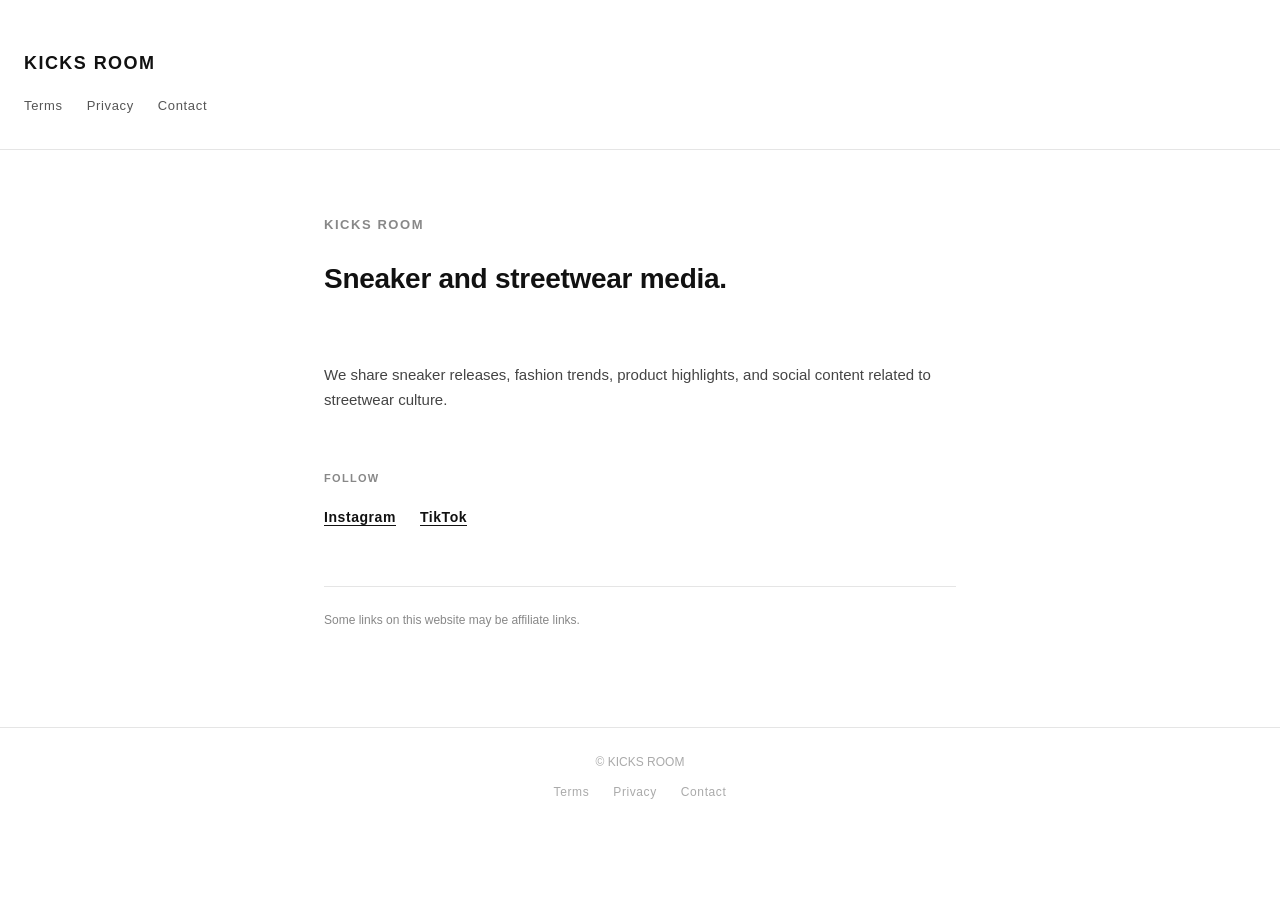
<file: index.html>
<!DOCTYPE html>
<html lang="en">
<head>
  <meta charset="UTF-8">
  <meta name="viewport" content="width=device-width, initial-scale=1.0">
  <title>KICKS ROOM</title>
  <meta name="description" content="Sneaker and streetwear media. Releases, fashion trends, product highlights, and social content.">
  <link rel="stylesheet" href="style.css">
</head>
<body>

  <header>
    <a class="site-title" href="index.html">KICKS ROOM</a>
    <nav>
      <a href="terms.html">Terms</a>
      <a href="privacy.html">Privacy</a>
      <a href="contact.html">Contact</a>
    </nav>
  </header>

  <main>
    <section class="hero">
      <h1>KICKS ROOM</h1>
      <p>Sneaker and streetwear media.</p>
    </section>

    <section class="about">
      <p>We share sneaker releases, fashion trends, product highlights, and social content related to streetwear culture.</p>
    </section>

    <section class="social-links">
      <h2>Follow</h2>
      <ul>
        <li><a href="https://www.instagram.com/kicksroom_/" target="_blank" rel="noopener">Instagram</a></li>
        <li><a href="https://www.tiktok.com/@wapbot99" target="_blank" rel="noopener">TikTok</a></li>
      </ul>
    </section>

    <p class="disclosure">Some links on this website may be affiliate links.</p>
  </main>

  <footer>
    <p>&copy; KICKS ROOM</p>
    <nav>
      <a href="terms.html">Terms</a>
      <a href="privacy.html">Privacy</a>
      <a href="contact.html">Contact</a>
    </nav>
  </footer>

</body>
</html>
</file>
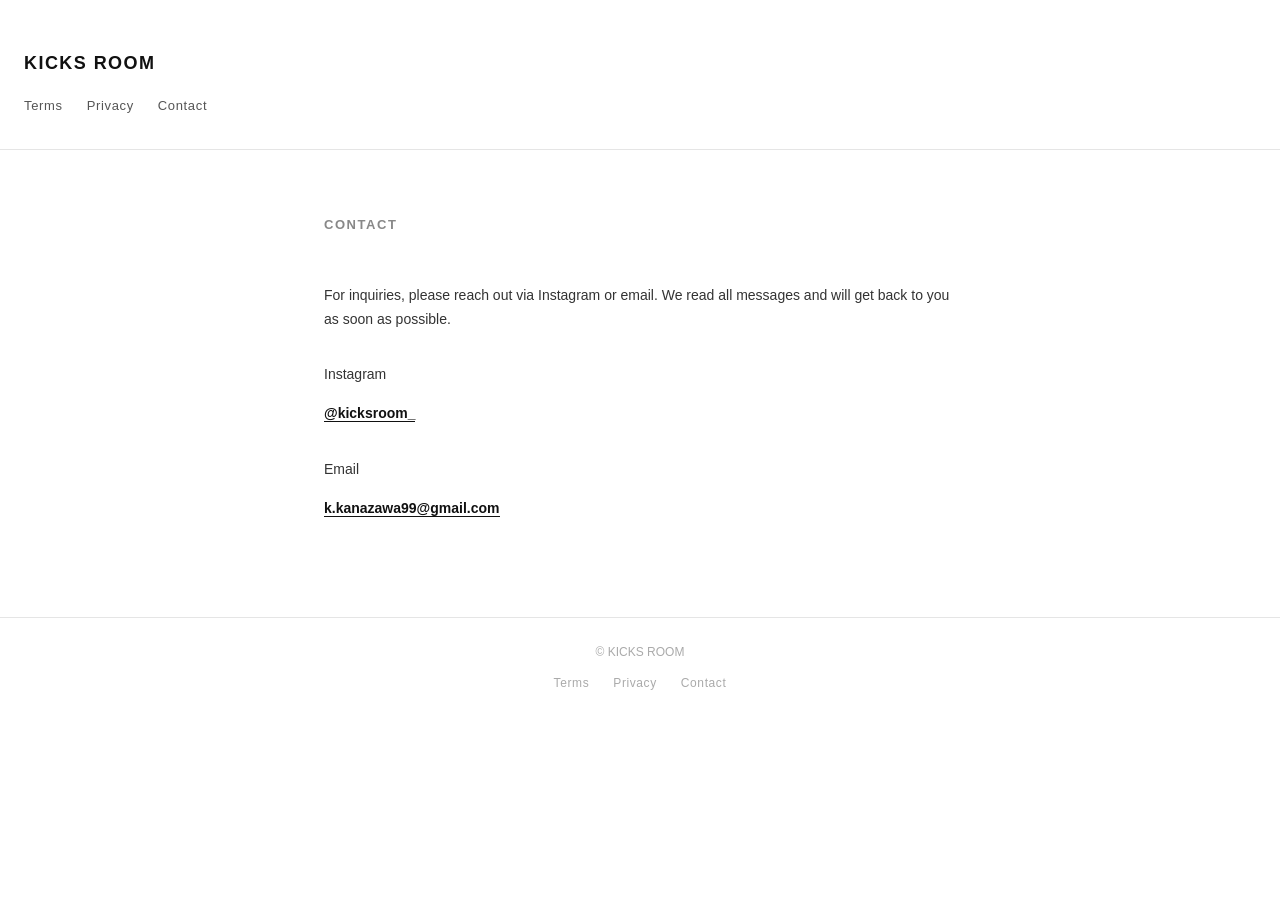
<file: contact.html>
<!DOCTYPE html>
<html lang="en">
<head>
  <meta charset="UTF-8">
  <meta name="viewport" content="width=device-width, initial-scale=1.0">
  <title>Contact — KICKS ROOM</title>
  <meta name="description" content="Contact KICKS ROOM.">
  <link rel="stylesheet" href="style.css">
</head>
<body>

  <header>
    <a class="site-title" href="index.html">KICKS ROOM</a>
    <nav>
      <a href="terms.html">Terms</a>
      <a href="privacy.html">Privacy</a>
      <a href="contact.html">Contact</a>
    </nav>
  </header>

  <main>
    <div class="page-header">
      <h1>Contact</h1>
    </div>

    <div class="content">
      <p>For inquiries, please reach out via Instagram or email. We read all messages and will get back to you as soon as possible.</p>

      <div class="contact-block">
        <p>Instagram</p>
        <a href="https://www.instagram.com/kicksroom_/" target="_blank" rel="noopener">@kicksroom_</a>
      </div>

      <div class="contact-block">
        <p>Email</p>
        <a href="mailto:k.kanazawa99@gmail.com">k.kanazawa99@gmail.com</a>
      </div>
    </div>
  </main>

  <footer>
    <p>&copy; KICKS ROOM</p>
    <nav>
      <a href="terms.html">Terms</a>
      <a href="privacy.html">Privacy</a>
      <a href="contact.html">Contact</a>
    </nav>
  </footer>

</body>
</html>
</file>
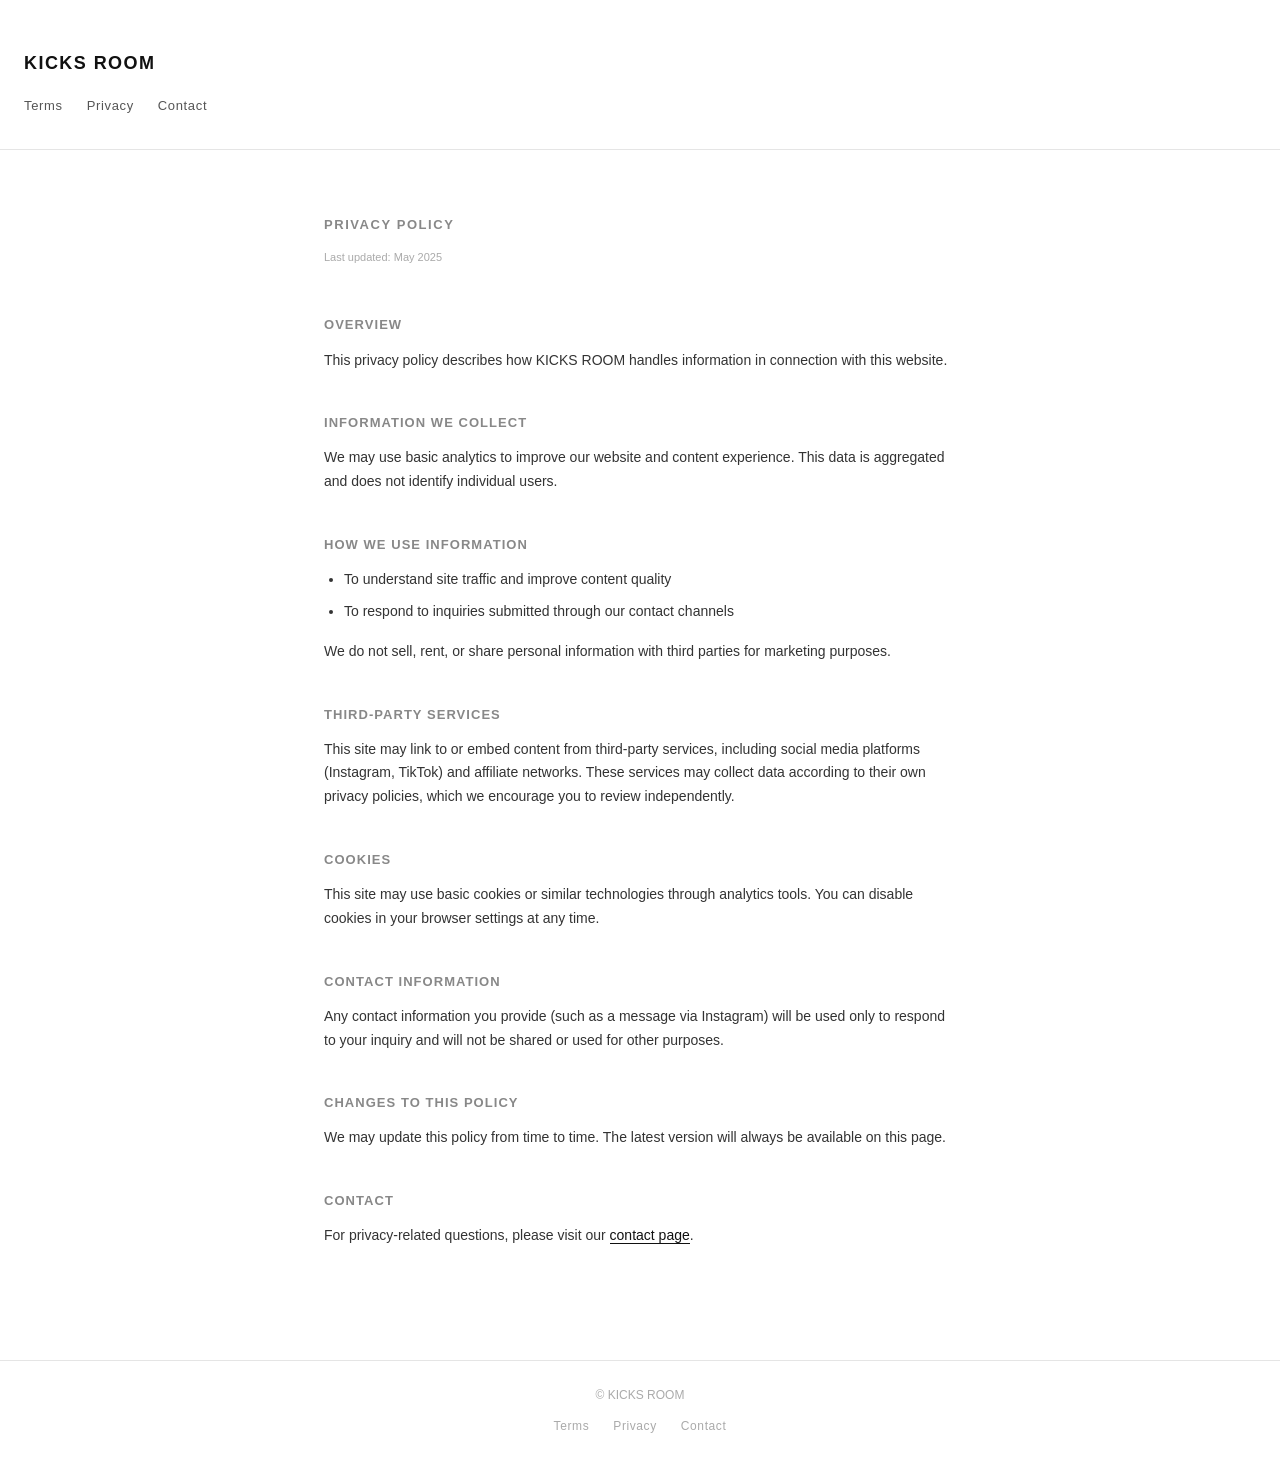
<file: privacy.html>
<!DOCTYPE html>
<html lang="en">
<head>
  <meta charset="UTF-8">
  <meta name="viewport" content="width=device-width, initial-scale=1.0">
  <title>Privacy Policy — KICKS ROOM</title>
  <meta name="description" content="Privacy Policy for KICKS ROOM.">
  <link rel="stylesheet" href="style.css">
</head>
<body>

  <header>
    <a class="site-title" href="index.html">KICKS ROOM</a>
    <nav>
      <a href="terms.html">Terms</a>
      <a href="privacy.html">Privacy</a>
      <a href="contact.html">Contact</a>
    </nav>
  </header>

  <main>
    <div class="page-header">
      <h1>Privacy Policy</h1>
      <p>Last updated: May 2025</p>
    </div>

    <div class="content">
      <h2>Overview</h2>
      <p>This privacy policy describes how KICKS ROOM handles information in connection with this website.</p>

      <h2>Information We Collect</h2>
      <p>We may use basic analytics to improve our website and content experience. This data is aggregated and does not identify individual users.</p>

      <h2>How We Use Information</h2>
      <ul>
        <li>To understand site traffic and improve content quality</li>
        <li>To respond to inquiries submitted through our contact channels</li>
      </ul>
      <p>We do not sell, rent, or share personal information with third parties for marketing purposes.</p>

      <h2>Third-Party Services</h2>
      <p>This site may link to or embed content from third-party services, including social media platforms (Instagram, TikTok) and affiliate networks. These services may collect data according to their own privacy policies, which we encourage you to review independently.</p>

      <h2>Cookies</h2>
      <p>This site may use basic cookies or similar technologies through analytics tools. You can disable cookies in your browser settings at any time.</p>

      <h2>Contact Information</h2>
      <p>Any contact information you provide (such as a message via Instagram) will be used only to respond to your inquiry and will not be shared or used for other purposes.</p>

      <h2>Changes to This Policy</h2>
      <p>We may update this policy from time to time. The latest version will always be available on this page.</p>

      <h2>Contact</h2>
      <p>For privacy-related questions, please visit our <a href="contact.html">contact page</a>.</p>
    </div>
  </main>

  <footer>
    <p>&copy; KICKS ROOM</p>
    <nav>
      <a href="terms.html">Terms</a>
      <a href="privacy.html">Privacy</a>
      <a href="contact.html">Contact</a>
    </nav>
  </footer>

</body>
</html>
</file>
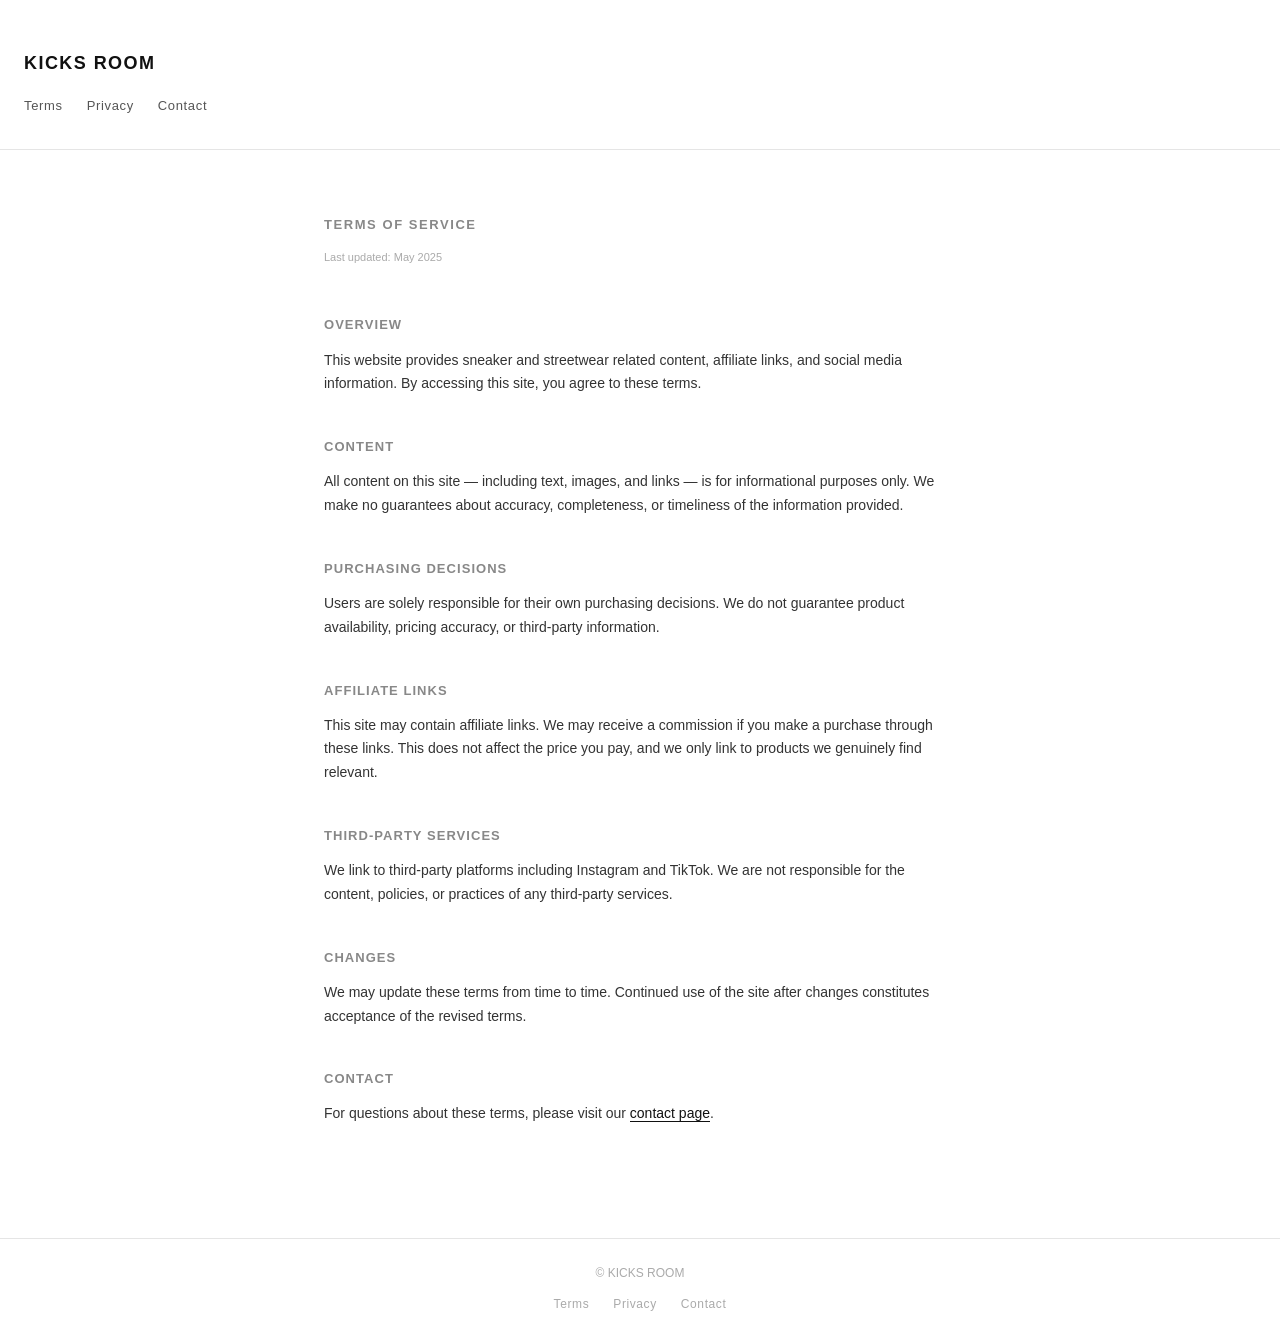
<file: terms.html>
<!DOCTYPE html>
<html lang="en">
<head>
  <meta charset="UTF-8">
  <meta name="viewport" content="width=device-width, initial-scale=1.0">
  <title>Terms of Service — KICKS ROOM</title>
  <meta name="description" content="Terms of Service for KICKS ROOM.">
  <link rel="stylesheet" href="style.css">
</head>
<body>

  <header>
    <a class="site-title" href="index.html">KICKS ROOM</a>
    <nav>
      <a href="terms.html">Terms</a>
      <a href="privacy.html">Privacy</a>
      <a href="contact.html">Contact</a>
    </nav>
  </header>

  <main>
    <div class="page-header">
      <h1>Terms of Service</h1>
      <p>Last updated: May 2025</p>
    </div>

    <div class="content">
      <h2>Overview</h2>
      <p>This website provides sneaker and streetwear related content, affiliate links, and social media information. By accessing this site, you agree to these terms.</p>

      <h2>Content</h2>
      <p>All content on this site — including text, images, and links — is for informational purposes only. We make no guarantees about accuracy, completeness, or timeliness of the information provided.</p>

      <h2>Purchasing Decisions</h2>
      <p>Users are solely responsible for their own purchasing decisions. We do not guarantee product availability, pricing accuracy, or third-party information.</p>

      <h2>Affiliate Links</h2>
      <p>This site may contain affiliate links. We may receive a commission if you make a purchase through these links. This does not affect the price you pay, and we only link to products we genuinely find relevant.</p>

      <h2>Third-Party Services</h2>
      <p>We link to third-party platforms including Instagram and TikTok. We are not responsible for the content, policies, or practices of any third-party services.</p>

      <h2>Changes</h2>
      <p>We may update these terms from time to time. Continued use of the site after changes constitutes acceptance of the revised terms.</p>

      <h2>Contact</h2>
      <p>For questions about these terms, please visit our <a href="contact.html">contact page</a>.</p>
    </div>
  </main>

  <footer>
    <p>&copy; KICKS ROOM</p>
    <nav>
      <a href="terms.html">Terms</a>
      <a href="privacy.html">Privacy</a>
      <a href="contact.html">Contact</a>
    </nav>
  </footer>

</body>
</html>
</file>
<file: style.css>
* {
  margin: 0;
  padding: 0;
  box-sizing: border-box;
}

body {
  font-family: -apple-system, BlinkMacSystemFont, "Helvetica Neue", Arial, sans-serif;
  background-color: #fff;
  color: #111;
  font-size: 16px;
  line-height: 1.7;
  -webkit-font-smoothing: antialiased;
}

a {
  color: #111;
  text-decoration: none;
  border-bottom: 1px solid #111;
}

a:hover {
  opacity: 0.5;
}

header {
  padding: 48px 24px 32px;
  border-bottom: 1px solid #e5e5e5;
}

header .site-title {
  font-size: 18px;
  font-weight: 700;
  letter-spacing: 0.08em;
  text-transform: uppercase;
  border-bottom: none;
}

nav {
  margin-top: 16px;
  display: flex;
  gap: 24px;
  flex-wrap: wrap;
}

nav a {
  font-size: 13px;
  letter-spacing: 0.05em;
  color: #555;
  border-bottom: none;
}

nav a:hover {
  color: #111;
  opacity: 1;
}

main {
  max-width: 680px;
  margin: 0 auto;
  padding: 64px 24px 96px;
}

.hero {
  margin-bottom: 64px;
}

.hero h1 {
  font-size: 13px;
  font-weight: 700;
  letter-spacing: 0.12em;
  text-transform: uppercase;
  margin-bottom: 24px;
  color: #888;
}

.hero p {
  font-size: 28px;
  font-weight: 700;
  line-height: 1.35;
  letter-spacing: -0.01em;
}

.about {
  margin-bottom: 56px;
}

.about p {
  font-size: 15px;
  color: #444;
  margin-bottom: 12px;
}

.social-links {
  margin-bottom: 56px;
}

.social-links h2 {
  font-size: 11px;
  font-weight: 700;
  letter-spacing: 0.12em;
  text-transform: uppercase;
  color: #888;
  margin-bottom: 16px;
}

.social-links ul {
  list-style: none;
  display: flex;
  gap: 24px;
  flex-wrap: wrap;
}

.social-links ul li a {
  font-size: 14px;
  font-weight: 600;
  letter-spacing: 0.04em;
}

.disclosure {
  font-size: 12px;
  color: #888;
  border-top: 1px solid #e5e5e5;
  padding-top: 24px;
  line-height: 1.6;
}

.page-header {
  margin-bottom: 48px;
}

.page-header h1 {
  font-size: 13px;
  font-weight: 700;
  letter-spacing: 0.12em;
  text-transform: uppercase;
  color: #888;
  margin-bottom: 12px;
}

.page-header p {
  font-size: 11px;
  color: #aaa;
}

.content h2 {
  font-size: 13px;
  font-weight: 700;
  letter-spacing: 0.08em;
  text-transform: uppercase;
  margin-top: 40px;
  margin-bottom: 12px;
  color: #888;
}

.content p {
  font-size: 14px;
  color: #333;
  margin-bottom: 16px;
}

.content ul {
  list-style: disc;
  padding-left: 20px;
  margin-bottom: 16px;
}

.content ul li {
  font-size: 14px;
  color: #333;
  margin-bottom: 8px;
}

.contact-block {
  margin-top: 32px;
}

.contact-block p {
  font-size: 14px;
  color: #333;
  margin-bottom: 12px;
}

.contact-block a {
  font-size: 14px;
  font-weight: 600;
}

footer {
  border-top: 1px solid #e5e5e5;
  padding: 24px;
  text-align: center;
}

footer p {
  font-size: 12px;
  color: #aaa;
}

footer nav {
  justify-content: center;
  margin-top: 10px;
}

footer nav a {
  font-size: 12px;
  color: #aaa;
}

@media (max-width: 480px) {
  header {
    padding: 32px 20px 24px;
  }

  main {
    padding: 48px 20px 72px;
  }

  .hero p {
    font-size: 22px;
  }
}
</file>
